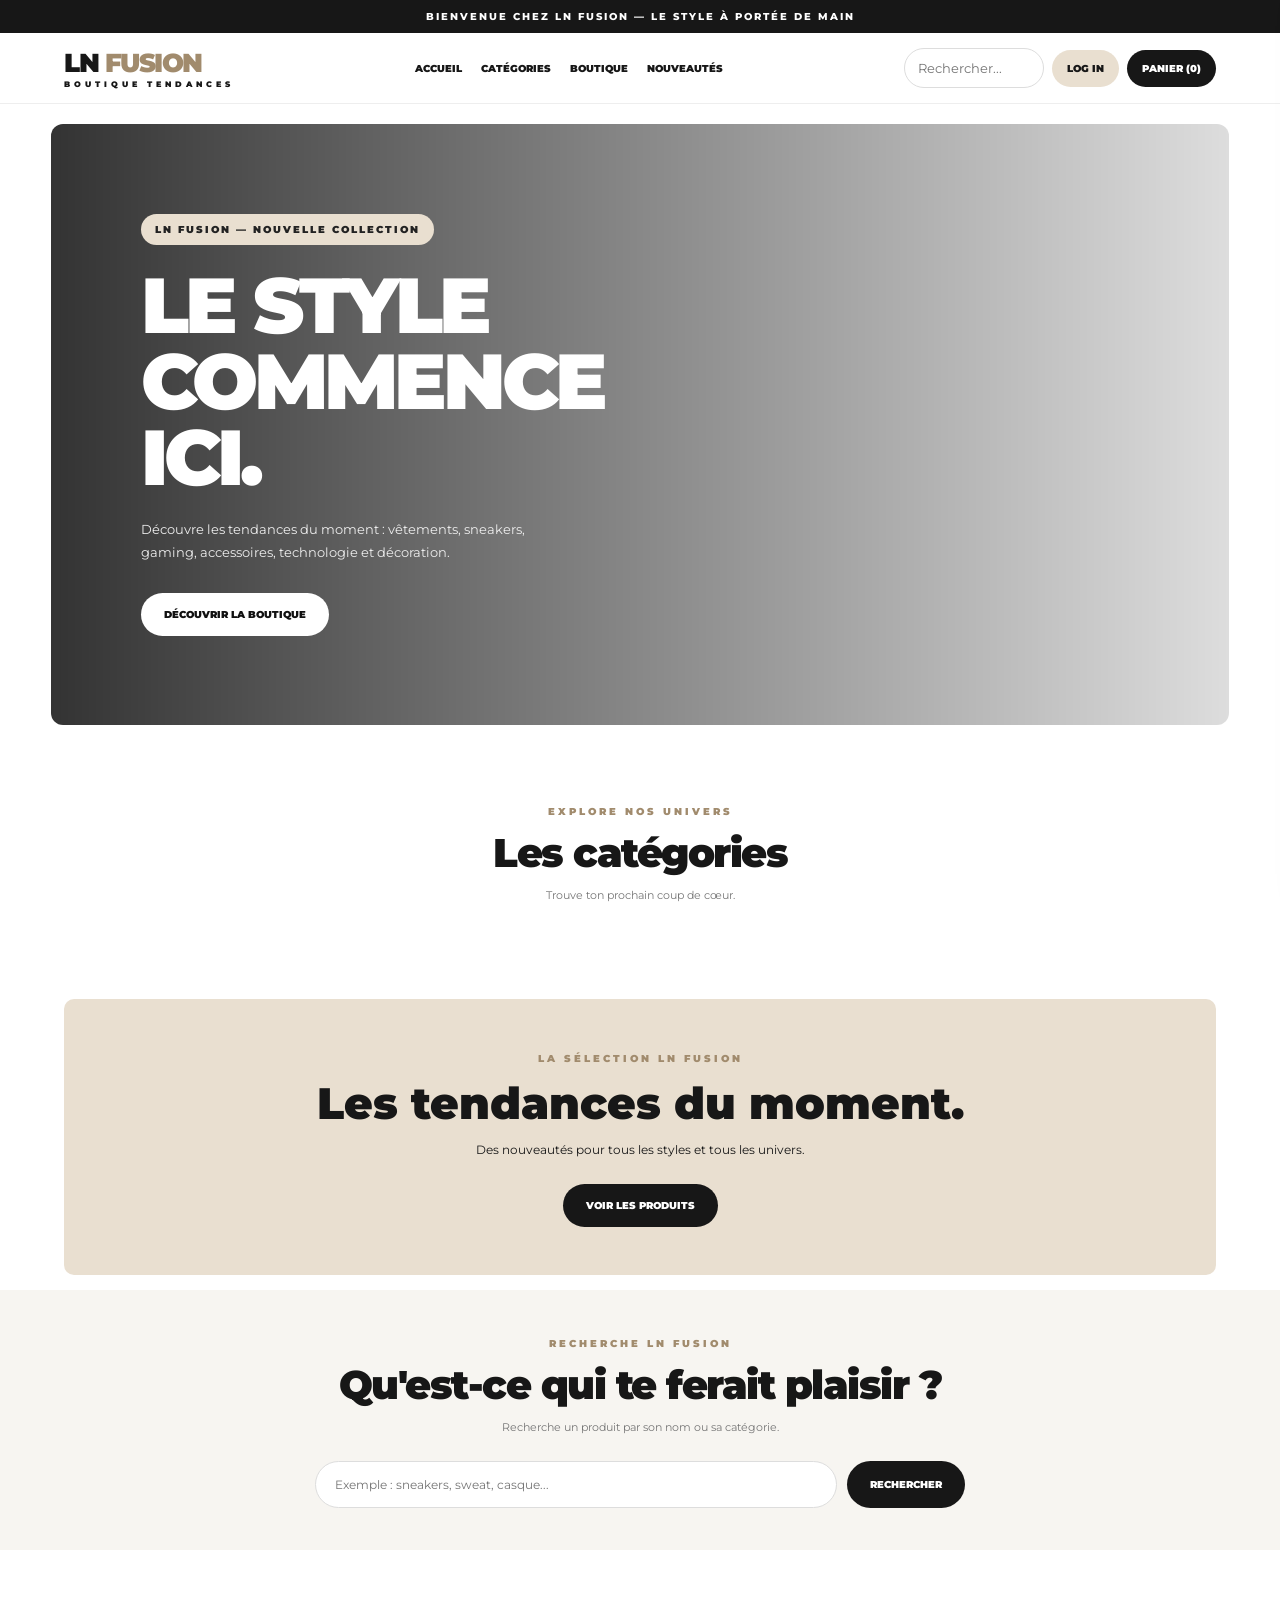
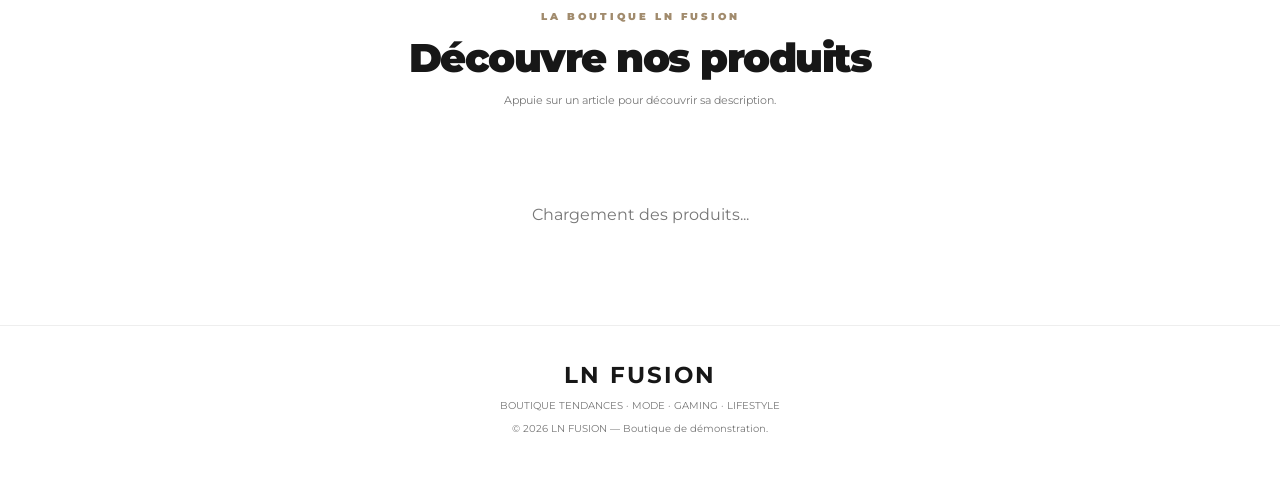
<file: index.html>
<!DOCTYPE html>
<html lang="fr">
<head>
<meta charset="UTF-8">
<meta name="viewport" content="width=device-width, initial-scale=1.0">
<title>LN FUSION - Boutique Tendances</title>
<meta name="description" content="LN FUSION : découvre les tendances mode, sneakers, gaming et lifestyle.">
<link href="https://fonts.googleapis.com/css2?family=Montserrat:wght@400;500;600;700;800;900&display=swap" rel="stylesheet">

<style>
:root {
  --black:#171717;
  --white:#fff;
  --beige:#e9dfd0;
  --cream:#f7f5f1;
  --gray:#777;
}
*{box-sizing:border-box}
html{scroll-behavior:smooth}
body{
  margin:0;
  background:white;
  color:var(--black);
  font-family:Montserrat,Arial,sans-serif;
}
button,input{font-family:inherit}
button{cursor:pointer}
a{text-decoration:none;color:inherit}

.topbar{
  background:var(--black);
  color:white;
  text-align:center;
  padding:10px;
  font-size:10px;
  letter-spacing:2px;
  font-weight:800;
}

header{
  position:sticky;
  top:0;
  z-index:20;
  background:white;
  border-bottom:1px solid #eee;
  padding:14px 5%;
  display:flex;
  align-items:center;
  justify-content:space-between;
  gap:15px;
}
.logo{
  font-size:26px;
  font-weight:900;
  letter-spacing:-1.5px;
  white-space:nowrap;
}
.logo span{color:#a18b6d}
.logo small{
  display:block;
  font-size:8px;
  letter-spacing:4px;
  text-align:center;
}
nav{
  display:flex;
  gap:19px;
  align-items:center;
}
nav a{
  font-size:10px;
  font-weight:900;
  text-transform:uppercase;
}
nav a:hover{color:#a18b6d}
.header-actions{
  display:flex;
  gap:8px;
  align-items:center;
}
.search-mini{
  width:140px;
  min-width:0;
  padding:11px 13px;
  border:1px solid #ddd;
  border-radius:30px;
  outline:none;
}
.cart-btn,.login-btn{
  border:0;
  padding:12px 15px;
  border-radius:30px;
  font-size:10px;
  font-weight:900;
  white-space:nowrap;
}
.cart-btn{background:var(--black);color:white}
.login-btn{background:var(--beige);color:var(--black)}
.cart-btn:hover,.login-btn:hover{opacity:.75}

/* ACCUEIL */
.hero{
  margin:20px 4%;
  min-height:440px;
  border-radius:12px;
  overflow:hidden;
  background:
    linear-gradient(90deg,#000c,#0002),
    url("https://images.unsplash.com/photo-1483985988355-763728e1935b?w=1600") center/cover;
  display:flex;
  align-items:center;
  padding:7%;
  color:white;
}
.hero-content{max-width:570px}
.tag{
  display:inline-block;
  background:var(--beige);
  color:#222;
  padding:9px 14px;
  font-size:10px;
  font-weight:900;
  letter-spacing:2px;
  border-radius:30px;
}
.hero h1{
  font-size:clamp(43px,7vw,78px);
  line-height:.98;
  letter-spacing:-4px;
  margin:22px 0;
  font-weight:900;
}
.hero p{
  font-size:13px;
  line-height:1.8;
  color:#eee;
  max-width:430px;
}
.main-btn{
  display:inline-block;
  margin-top:15px;
  background:white;
  color:#111;
  border:0;
  padding:15px 23px;
  border-radius:30px;
  font-size:10px;
  font-weight:900;
}

/* SECTIONS */
section{padding:55px 6%}
.section-head{
  text-align:center;
  margin-bottom:27px;
}
.section-head small,.eyebrow{
  color:#a18b6d;
  font-weight:900;
  letter-spacing:3px;
  font-size:10px;
}
.section-head h2{
  font-size:clamp(28px,4vw,40px);
  letter-spacing:-1.5px;
  font-weight:900;
  margin:9px 0;
}
.section-head p{
  font-size:11px;
  color:var(--gray);
}

/* CATÉGORIES */
.categories{
  display:grid;
  grid-template-columns:repeat(5,minmax(0,1fr));
  gap:13px;
}
.category{
  position:relative;
  height:165px;
  border-radius:9px;
  overflow:hidden;
  background:#ddd;
  cursor:pointer;
}
.category img{
  width:100%;
  height:100%;
  object-fit:cover;
  transition:.3s;
}
.category:hover img{transform:scale(1.07)}
.category:after{
  content:"";
  position:absolute;
  inset:0;
  background:linear-gradient(transparent,#0009);
}
.category span{
  position:absolute;
  z-index:2;
  bottom:13px;
  left:11px;
  color:white;
  font-size:12px;
  font-weight:900;
}

/* BANNIÈRE */
.banner{
  margin:15px 5%;
  padding:48px 20px;
  text-align:center;
  background:var(--beige);
  border-radius:10px;
}
.banner h2{
  font-size:clamp(28px,5vw,44px);
  margin:10px 0;
  font-weight:900;
}
.banner p{font-size:12px}

/* RECHERCHE */
.search-section{
  background:var(--cream);
  padding-top:42px;
  padding-bottom:42px;
}
.search-area{
  display:flex;
  gap:10px;
  max-width:650px;
  margin:20px auto 0;
}
.search-area input{
  flex:1;
  min-width:0;
  border:1px solid #ddd;
  border-radius:30px;
  padding:15px 19px;
  font-size:12px;
  outline:none;
}
.search-area button{
  background:var(--black);
  color:white;
  border:0;
  padding:0 23px;
  border-radius:30px;
  font-size:10px;
  font-weight:900;
}

/* FILTRES */
.filters{
  display:flex;
  gap:8px;
  flex-wrap:wrap;
  justify-content:center;
  margin-bottom:25px;
}
.filters button{
  border:1px solid #ddd;
  background:white;
  padding:10px 15px;
  border-radius:30px;
  font-size:10px;
  font-weight:800;
}
.filters button.active,.filters button:hover{
  background:var(--black);
  color:white;
  border-color:var(--black);
}

/* PRODUITS */
.products{
  display:grid;
  grid-template-columns:repeat(4,minmax(0,1fr));
  gap:19px;
}
.product{
  background:white;
  border:1px solid #eee;
  border-radius:9px;
  overflow:hidden;
  transition:.2s;
}
.product:hover{
  transform:translateY(-3px);
  box-shadow:0 8px 25px #0000000d;
}
.product img{
  width:100%;
  height:230px;
  object-fit:cover;
  cursor:pointer;
  background:#f2f2f2;
  display:block;
}
.product-info{padding:13px}
.product-info small{
  color:#a18b6d;
  font-size:9px;
  letter-spacing:1px;
  font-weight:900;
}
.product-info h3{
  font-size:13px;
  margin:8px 0;
  min-height:30px;
}
.price{
  font-weight:900;
  font-size:16px;
}
.add,.details-btn{
  width:100%;
  padding:11px;
  margin-top:9px;
  border-radius:5px;
  font-size:10px;
  font-weight:900;
}
.add{
  background:var(--black);
  border:1px solid var(--black);
  color:white;
}
.add:hover{background:#444}
.details-btn{
  background:white;
  border:1px solid #ddd;
  color:#222;
}
.empty{
  grid-column:1/-1;
  text-align:center;
  color:#777;
  padding:30px;
}

/* PANIER */
#cart-panel{
  position:fixed;
  right:0;
  top:0;
  height:100%;
  width:min(370px,92%);
  background:white;
  z-index:60;
  padding:23px;
  box-shadow:0 0 40px #0003;
  transform:translateX(110%);
  transition:.3s;
  overflow:auto;
}
#cart-panel.open{transform:translateX(0)}
#cart-panel h2{font-size:25px}
.close-cart{
  padding:10px 14px;
  background:var(--black);
  color:white;
  border:0;
  border-radius:5px;
}
.cart-line{
  padding:13px 0;
  border-bottom:1px solid #eee;
  font-size:12px;
  display:flex;
  justify-content:space-between;
  gap:8px;
  align-items:center;
}
.cart-line button{
  border:0;
  background:var(--beige);
  padding:7px;
  border-radius:5px;
  font-size:10px;
}
#total{font-weight:900}

/* DESCRIPTION */
#product-modal{
  display:none;
  position:fixed;
  inset:0;
  z-index:70;
  background:#000b;
  align-items:center;
  justify-content:center;
  padding:18px;
}
#product-modal.open{display:flex}
.modal-card{
  width:min(520px,100%);
  max-height:90vh;
  overflow:auto;
  background:white;
  border-radius:12px;
  padding:18px;
}
.modal-card img{
  width:100%;
  height:260px;
  object-fit:cover;
  border-radius:8px;
}
.modal-card h2{font-size:25px}
.modal-card p{
  font-size:13px;
  line-height:1.8;
  color:#555;
}
.modal-close{
  background:var(--black);
  color:white;
  border:0;
  border-radius:5px;
  padding:11px 15px;
  margin-top:10px;
}

/* CONNEXION */
.auth-overlay{
  display:none;
  position:fixed;
  inset:0;
  background:#000b;
  z-index:100;
  align-items:center;
  justify-content:center;
  padding:18px;
}
.auth-overlay.open{display:flex}
.auth-box{
  width:min(420px,100%);
  background:white;
  color:#171717;
  padding:27px;
  border-radius:14px;
  position:relative;
  max-height:92vh;
  overflow:auto;
}
.auth-box h2{
  font-size:27px;
  margin:15px 0 5px;
}
.auth-box>p{
  font-size:11px;
  color:#777;
}
.auth-close{
  position:absolute;
  right:15px;
  top:14px;
  background:none;
  border:0;
  font-size:21px;
}
.auth-switch{
  display:flex;
  gap:8px;
  margin:20px 0;
}
.auth-switch button{
  flex:1;
  padding:11px;
  border:1px solid #ddd;
  background:white;
  border-radius:7px;
  font-size:10px;
  font-weight:900;
}
.auth-switch button.active{
  background:var(--beige);
  border-color:#171717;
}
.auth-box input{
  width:100%;
  padding:13px;
  border:1px solid #ddd;
  border-radius:7px;
  margin:7px 0;
  outline:none;
  font-size:12px;
}
.auth-submit{
  width:100%;
  padding:14px;
  margin-top:12px;
  background:var(--black);
  color:white;
  border:0;
  border-radius:7px;
  font-weight:900;
}
.password-help{
  font-size:10px;
  line-height:1.7;
  color:#777;
  margin:8px 0;
}
#password-strength{
  height:6px;
  background:#eee;
  border-radius:10px;
  overflow:hidden;
  margin:7px 0;
}
#strength-bar{
  display:block;
  height:100%;
  width:0;
  background:#a18b6d;
  transition:.2s;
}
#auth-message{
  font-size:11px;
  font-weight:700;
  line-height:1.5;
}

footer{
  text-align:center;
  padding:35px 15px;
  border-top:1px solid #eee;
  color:#777;
  font-size:10px;
}
footer strong{
  font-size:23px;
  color:#171717;
  letter-spacing:2px;
}

@media(max-width:900px){
  header{flex-wrap:wrap}
  nav{
    order:3;
    width:100%;
    justify-content:center;
  }
  .categories{grid-template-columns:repeat(3,minmax(0,1fr))}
  .products{grid-template-columns:repeat(3,minmax(0,1fr))}
}
@media(max-width:600px){
  header{padding:12px 4%;gap:10px}
  .logo{font-size:22px}
  nav{gap:13px}
  nav a{font-size:9px}
  .header-actions{
    width:100%;
    justify-content:center;
  }
  .search-mini{
    flex:1;
    max-width:220px;
  }
  .hero{
    min-height:360px;
    padding:35px 7%;
    margin:12px 3%;
  }
  .hero h1{letter-spacing:-2px}
  section{padding:40px 5%}
  .categories{grid-template-columns:repeat(2,minmax(0,1fr))}
  .category{height:145px}
  .products{
    grid-template-columns:repeat(2,minmax(0,1fr));
    gap:11px;
  }
  .product img{height:170px}
  .product-info{padding:10px}
  .product-info h3{font-size:11px}
  .price{font-size:14px}
  .search-area button{padding:0 15px}
}
</style>
</head>

<body>

<div class="topbar">
  BIENVENUE CHEZ LN FUSION — LE STYLE À PORTÉE DE MAIN
</div>

<header>
  <a href="#accueil">
    <div class="logo">LN <span>FUSION</span>
      <small>BOUTIQUE TENDANCES</small>
    </div>
  </a>

  <nav>
    <a href="#accueil">Accueil</a>
    <a href="#univers">Catégories</a>
    <a href="#boutique">Boutique</a>
    <a href="#nouveautes">Nouveautés</a>
  </nav>

  <div class="header-actions">
    <input class="search-mini" id="search-top" placeholder="Rechercher...">
    <button type="button" class="login-btn" onclick="openLogin()">LOG IN</button>
    <button type="button" class="cart-btn" onclick="toggleCart()">
      PANIER (<span id="count">0</span>)
    </button>
  </div>
</header>

<main>

<div class="hero" id="accueil">
  <div class="hero-content">
    <span class="tag">LN FUSION — NOUVELLE COLLECTION</span>
    <h1>LE STYLE<br>COMMENCE ICI.</h1>
    <p>
      Découvre les tendances du moment : vêtements, sneakers,
      gaming, accessoires, technologie et décoration.
    </p>
    <button class="main-btn" onclick="goToShop()">
      DÉCOUVRIR LA BOUTIQUE
    </button>
  </div>
</div>

<section id="univers">
  <div class="section-head">
    <small>EXPLORE NOS UNIVERS</small>
    <h2>Les catégories</h2>
    <p>Trouve ton prochain coup de cœur.</p>
  </div>
  <div class="categories" id="categories"></div>
</section>

<div class="banner" id="nouveautes">
  <small class="eyebrow">LA SÉLECTION LN FUSION</small>
  <h2>Les tendances du moment.</h2>
  <p>Des nouveautés pour tous les styles et tous les univers.</p>
  <button class="main-btn"
    style="background:#171717;color:white"
    onclick="goToShop()">
    VOIR LES PRODUITS
  </button>
</div>

<section class="search-section">
  <div class="section-head">
    <small>RECHERCHE LN FUSION</small>
    <h2>Qu'est-ce qui te ferait plaisir ?</h2>
    <p>Recherche un produit par son nom ou sa catégorie.</p>
  </div>
  <div class="search-area">
    <input id="search-main"
      placeholder="Exemple : sneakers, sweat, casque...">
    <button onclick="searchFromMain()">RECHERCHER</button>
  </div>
</section>

<section id="boutique">
  <div class="section-head">
    <small>LA BOUTIQUE LN FUSION</small>
    <h2>Découvre nos produits</h2>
    <p>Appuie sur un article pour découvrir sa description.</p>
  </div>
  <div class="filters" id="filters"></div>
  <div class="products" id="products">
    <p class="empty">Chargement des produits...</p>
  </div>
</section>

</main>

<!-- PANIER -->
<div id="cart-panel">
  <button class="close-cart" onclick="toggleCart()">FERMER ✕</button>
  <h2>Mon panier</h2>
  <div id="cart-items"></div>
  <h3>Total : <span id="total">0,00</span> €</h3>
  <p style="font-size:10px;color:#888;line-height:1.6">
    Boutique de démonstration : aucun paiement réel n'est effectué.
  </p>
</div>

<!-- DESCRIPTION PRODUIT -->
<div id="product-modal" onclick="if(event.target===this)closeProduct()">
  <div class="modal-card">
    <div id="product-modal-content"></div>
    <button class="modal-close" onclick="closeProduct()">FERMER ✕</button>
  </div>
</div>

<!-- CONNEXION -->
<div class="auth-overlay" id="auth-overlay"
  onclick="if(event.target===this)closeLogin()">
  <div class="auth-box">
    <button class="auth-close" onclick="closeLogin()">✕</button>

    <div class="logo">LN <span>FUSION</span></div>
    <h2 id="auth-title">Bienvenue !</h2>
    <p>Connecte-toi à ton espace LN FUSION.</p>

    <div class="auth-switch">
      <button id="login-tab" class="active"
        onclick="switchAuth('login')">
        SE CONNECTER
      </button>
      <button id="register-tab"
        onclick="switchAuth('register')">
        CRÉER UN COMPTE
      </button>
    </div>

    <form id="auth-form">
      <input id="auth-name" type="text"
        placeholder="Ton nom d'utilisateur"
        minlength="3" maxlength="25"
        autocomplete="username" required>

      <input id="auth-password" type="password"
        placeholder="Ton mot de passe"
        autocomplete="current-password" required>

      <div id="confirm-area" style="display:none">
        <input id="auth-confirm" type="password"
          placeholder="Confirmer ton mot de passe"
          autocomplete="new-password">

        <div class="password-help">
          Pour la démonstration : 12 caractères minimum,
          une majuscule, une minuscule, un chiffre et un caractère spécial.
        </div>

        <div id="password-strength">
          <span id="strength-bar"></span>
        </div>
        <div id="strength-text" class="password-help">
          Solidité du mot de passe : non vérifiée
        </div>
      </div>

      <button class="auth-submit" id="auth-submit" type="submit">
        SE CONNECTER
      </button>
    </form>

    <p id="auth-message"></p>
    <p style="font-size:9px;color:#999">
      Connexion de démonstration : aucun vrai compte n'est créé
      et aucun mot de passe n'est enregistré.
    </p>
  </div>
</div>

<footer>
  <strong>LN FUSION</strong>
  <p>BOUTIQUE TENDANCES · MODE · GAMING · LIFESTYLE</p>
  <p>© 2026 LN FUSION — Boutique de démonstration.</p>
</footer>

<script>
/* LISTE DES PRODUITS */
const products = [
  {
    name:"T-shirt LN Fusion", category:"Mode homme", price:24.90,
    image:"https://images.unsplash.com/photo-1521572163474-6864f9cf17ab?w=700",
    description:"Un t-shirt au style minimaliste, facile à associer avec un jean ou un pantalon casual."
  },
  {
    name:"Sweat LN Fusion", category:"Mode homme", price:44.90,
    image:"https://images.unsplash.com/photo-1556821840-3a63f95609a7?w=700",
    description:"Un sweat au style urbain et décontracté."
  },
  {
    name:"Veste urbaine", category:"Mode homme", price:59.90,
    image:"https://images.unsplash.com/photo-1551028719-00167b16eac5?w=700",
    description:"Une veste inspirée du streetwear."
  },
  {
    name:"Hoodie Premium", category:"Mode homme", price:49.90,
    image:"https://images.unsplash.com/photo-1578681994506-b8f463449011?w=700",
    description:"Un hoodie moderne pour un style décontracté."
  },
  {
    name:"Jean baggy", category:"Mode homme", price:42.90,
    image:"https://images.unsplash.com/photo-1542272604-787c3835535d?w=700",
    description:"Un jean à la coupe ample inspiré de la mode urbaine."
  },
  {
    name:"Polo classique", category:"Mode homme", price:29.90,
    image:"https://images.unsplash.com/photo-1625910513413-5fc6c3f3b8d1?w=700",
    description:"Un polo au style simple pour une tenue casual."
  },
  {
    name:"Robe tendance", category:"Mode femme", price:39.90,
    image:"https://images.unsplash.com/photo-1496747611176-843222e1e57c?w=700",
    description:"Une robe au style actuel pour créer une tenue élégante."
  },
  {
    name:"Blazer beige", category:"Mode femme", price:54.90,
    image:"https://images.unsplash.com/photo-1591047139829-d91aecb6caea?w=700",
    description:"Un blazer chic qui apporte une touche soignée."
  },
  {
    name:"Pantalon large", category:"Mode femme", price:34.90,
    image:"https://images.unsplash.com/photo-1509631179647-0177331693ae?w=700",
    description:"Un pantalon à la coupe ample pour un look moderne."
  },
  {
    name:"Cardigan doux", category:"Mode femme", price:32.90,
    image:"https://images.unsplash.com/photo-1434389677669-e08b4cac3105?w=700",
    description:"Un cardigan facile à associer."
  },
  {
    name:"Sneakers Street", category:"Sneakers", price:69.90,
    image:"https://images.unsplash.com/photo-1542291026-7eec264c27ff?w=700",
    description:"Des sneakers au look dynamique."
  },
  {
    name:"Baskets blanches", category:"Sneakers", price:74.90,
    image:"https://images.unsplash.com/photo-1549298916-b41d501d3772?w=700",
    description:"Des baskets blanches faciles à assortir."
  },
  {
    name:"Sneakers rétro", category:"Sneakers", price:79.90,
    image:"https://images.unsplash.com/photo-1552346154-21d32810aba3?w=700",
    description:"Des sneakers inspirées des modèles rétro."
  },
  {
    name:"Casquette Fusion", category:"Accessoires", price:19.90,
    image:"https://images.unsplash.com/photo-1588850561407-ed78c282e89b?w=700",
    description:"Une casquette pour ajouter une touche sportive."
  },
  {
    name:"Montre élégante", category:"Accessoires", price:79.90,
    image:"https://images.unsplash.com/photo-1523275335684-37898b6baf30?w=700",
    description:"Une montre au design élégant."
  },
  {
    name:"Sac urbain", category:"Accessoires", price:39.90,
    image:"https://images.unsplash.com/photo-1553062407-98eeb64c6a62?w=700",
    description:"Un sac au style urbain pour les déplacements."
  },
  {
    name:"Lunettes tendance", category:"Accessoires", price:24.90,
    image:"https://images.unsplash.com/photo-1511499767150-a48a237f0083?w=700",
    description:"Des lunettes au style contemporain."
  },
  {
    name:"Clavier mécanique", category:"Gaming", price:79.90,
    image:"https://images.unsplash.com/photo-1587829741301-dc798b83add3?w=700",
    description:"Un clavier mécanique au style moderne."
  },
  {
    name:"Casque gaming", category:"Gaming", price:59.90,
    image:"https://images.unsplash.com/photo-1599669454699-248893623440?w=700",
    description:"Un casque au design gaming."
  },
  {
    name:"Souris gaming", category:"Gaming", price:34.90,
    image:"https://images.unsplash.com/photo-1527814050087-3793815479db?w=700",
    description:"Une souris au look gaming."
  },
  {
    name:"Setup Gaming", category:"Gaming", price:399,
    image:"https://images.unsplash.com/photo-1593305841991-05c297ba4575?w=700",
    description:"Un espace gaming pour aménager ton environnement de jeu."
  },
  {
    name:"Fauteuil gaming", category:"Gaming", price:189,
    image:"https://images.unsplash.com/photo-1598550476439-6847785fcea6?w=700",
    description:"Un fauteuil au st
</file>
